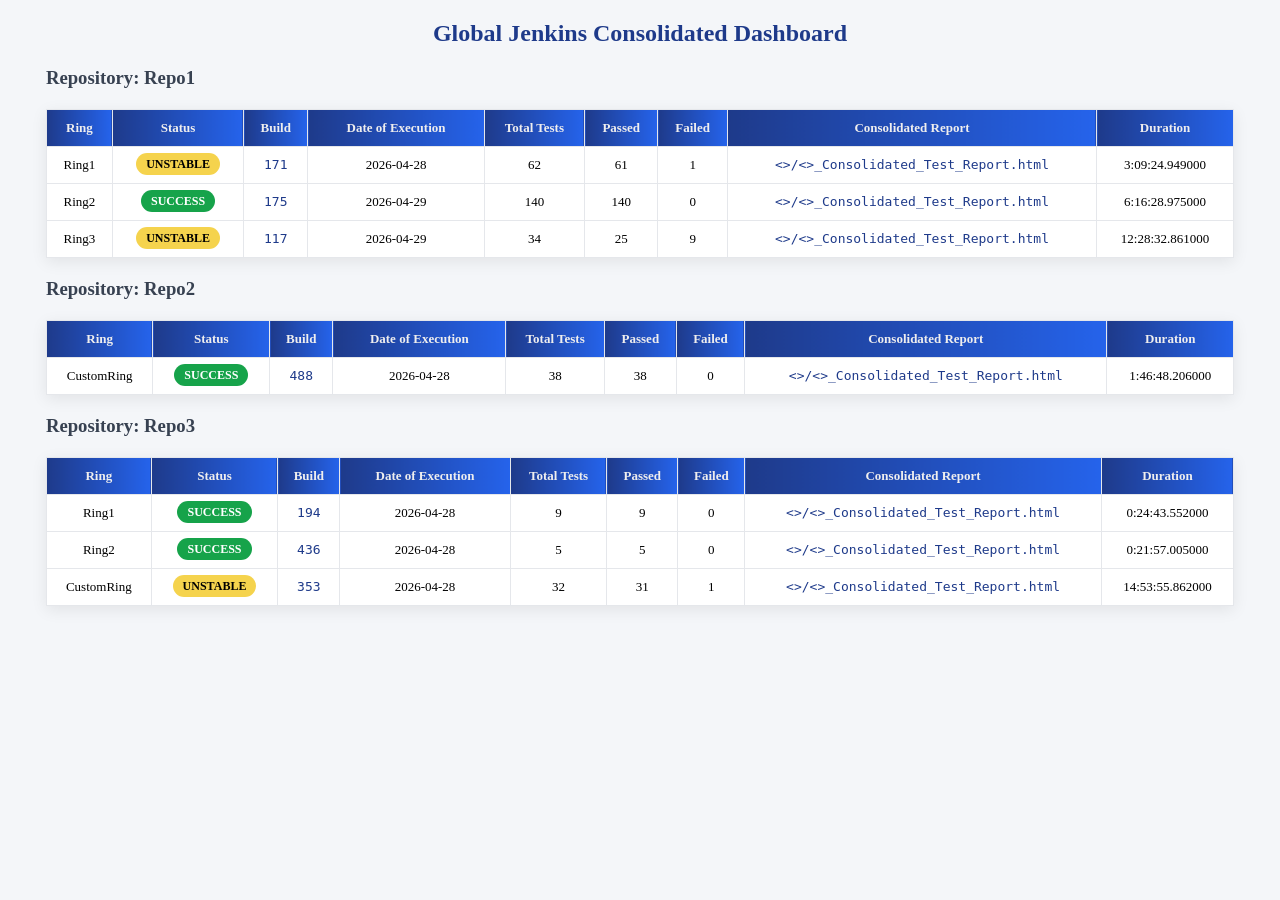
<file: global_dashboard.html>
<html>
    <head>
    <title>Jenkins Consolidated Dashboard</title>
    <style>
        body { font-family: 'Segoe UI', Tahoma; background: #f4f6f9; }
        h2 { text-align:center; color: #1E3A8A; margin-top:20px; }
        h3 { margin-left: 3%; color:#374151; }

        table {
            border-collapse: collapse;
            width: 94%;
            margin: 20px auto;
            background: white;
            box-shadow: 0 4px 15px rgba(0,0,0,0.08);
        }

        th, td {
            border: 1px solid #e5e7eb;
            padding: 10px;
            text-align: center;
            font-size: 13px;
            background-color: white;
        }

        th {
            background: linear-gradient(90deg, #1E3A8A, #2563EB);
            color: #efeeee;
        }

        tr:nth-child(even) { background-color: #f9fafb; }
        tr:hover { background-color: #eef2ff; }

        .status-badge {
            padding: 4px 10px;
            border-radius: 20px;
            color: white;
            font-weight: bold;
            font-size: 12px;
        }

        .success { background-color: #16a34a; }
        .failure { background-color: #dc2626; }
        .unstable { background-color: #F5D34D; color:black; }
        .aborted { background-color: #99ccff; color:black; }
        .running { background-color: #2563eb; }
        .error { background-color: #6b7280; }

        .date-column {
            min-width: 120px;
            white-space: nowrap;
        }

        a { text-decoration:none; color:#1E3A8A; font-family: monospace; }
    </style>
    </head>
    <body>
    <h2>Global Jenkins Consolidated Dashboard</h2>
    <h3>Repository: Repo1</h3>
        <table>
        <thead style="display: table-header-group;">
        <tr>
            <th>Ring</th>
            <th>Status</th>
            <th>Build</th>
            <th class="date-column">Date of Execution</th>
            <th>Total Tests</th>
            <th>Passed</th>
            <th>Failed</th>
            <th>Consolidated Report</th>
            <th>Duration</th>
        </tr>
        </thead>
        <tbody>
        
            <tr>
                <td>Ring1</td>
                <td><span class="status-badge unstable">UNSTABLE</span></td>
                <td><a href="<<jenkins-url>>/job/Ring1/171/" target="_blank">171</a></td>
                <td class="date-column">2026-04-28</td>
                <td>62</td>
                <td>61</td>
                <td>1</td>
                <td><a href="<<report-link>>/<<date>>_Consolidated_Test_Report.html" target="_blank"><<report-link>>/<<date>>_Consolidated_Test_Report.html</a></td>
                <td>3:09:24.949000</td>
            </tr>
            
            <tr>
                <td>Ring2</td>
                <td><span class="status-badge success">SUCCESS</span></td>
                <td><a href="<<jenkins-url>>/job/Ring2/175/" target="_blank">175</a></td>
                <td class="date-column">2026-04-29</td>
                <td>140</td>
                <td>140</td>
                <td>0</td>
                <td><a href="<<report-link>>/<<date>>_Consolidated_Test_Report.html" target="_blank"><<report-link>>/<<date>>_Consolidated_Test_Report.html</a></td>
                <td>6:16:28.975000</td>
            </tr>
            
            <tr>
                <td>Ring3</td>
                <td><span class="status-badge unstable">UNSTABLE</span></td>
                <td><a href="<<jenkins-url>>/job/Ring3/117/" target="_blank">117</a></td>
                <td class="date-column">2026-04-29</td>
                <td>34</td>
                <td>25</td>
                <td>9</td>
                <td><a href="<<report-link>>/<<date>>_Consolidated_Test_Report.html" target="_blank"><<report-link>>/<<date>>_Consolidated_Test_Report.html</a></td>
                <td>12:28:32.861000</td>
            </tr>
            </table><h3>Repository: Repo2</h3>
        <table>
        <thead style="display: table-header-group;">
        <tr>
            <th>Ring</th>
            <th>Status</th>
            <th>Build</th>
            <th class="date-column">Date of Execution</th>
            <th>Total Tests</th>
            <th>Passed</th>
            <th>Failed</th>
            <th>Consolidated Report</th>
            <th>Duration</th>
        </tr>
        </thead>
        <tbody>
        
            <tr>
                <td>CustomRing</td>
                <td><span class="status-badge success">SUCCESS</span></td>
                <td><a href="<<jenkins-url>>/job/CustomRing/488/" target="_blank">488</a></td>
                <td class="date-column">2026-04-28</td>
                <td>38</td>
                <td>38</td>
                <td>0</td>
                <td><a href="<<report-link>>/<<date>>_Consolidated_Test_Report.html" target="_blank"><<report-link>>/<<date>>_Consolidated_Test_Report.html</a></td>
                <td>1:46:48.206000</td>
            </tr>
            </table><h3>Repository: Repo3</h3>
        <table>
        <thead style="display: table-header-group;">
        <tr>
            <th>Ring</th>
            <th>Status</th>
            <th>Build</th>
            <th class="date-column">Date of Execution</th>
            <th>Total Tests</th>
            <th>Passed</th>
            <th>Failed</th>
            <th>Consolidated Report</th>
            <th>Duration</th>
        </tr>
        </thead>
        <tbody>
        
            <tr>
                <td>Ring1</td>
                <td><span class="status-badge success">SUCCESS</span></td>
                <td><a href="<<jenkins-url>>/job/Ring1/194/" target="_blank">194</a></td>
                <td class="date-column">2026-04-28</td>
                <td>9</td>
                <td>9</td>
                <td>0</td>
                <td><a href="<<report-link>>/<<date>>_Consolidated_Test_Report.html" target="_blank"><<report-link>>/<<date>>_Consolidated_Test_Report.html</a></td>
                <td>0:24:43.552000</td>
            </tr>
            
            <tr>
                <td>Ring2</td>
                <td><span class="status-badge success">SUCCESS</span></td>
                <td><a href="<<jenkins-url>>/job/Ring2/436/" target="_blank">436</a></td>
                <td class="date-column">2026-04-28</td>
                <td>5</td>
                <td>5</td>
                <td>0</td>
                <td><a href="h<<report-link>>/<<date>>_Consolidated_Test_Report.html" target="_blank"><<report-link>>/<<date>>_Consolidated_Test_Report.html</a></td>
                <td>0:21:57.005000</td>
            </tr>
            
            <tr>
                <td>CustomRing</td>
                <td><span class="status-badge unstable">UNSTABLE</span></td>
                <td><a href="<<jenkins-url>>/job/ustomRing/353/" target="_blank">353</a></td>
                <td class="date-column">2026-04-28</td>
                <td>32</td>
                <td>31</td>
                <td>1</td>
                <td><a href="<<report-link>>/<<date>>_Consolidated_Test_Report.html" target="_blank"><<report-link>>/<<date>>_Consolidated_Test_Report.html</a></td>
                <td>14:53:55.862000</td>
            </tr>
            </table>
    </body>
    </html>
</file>
